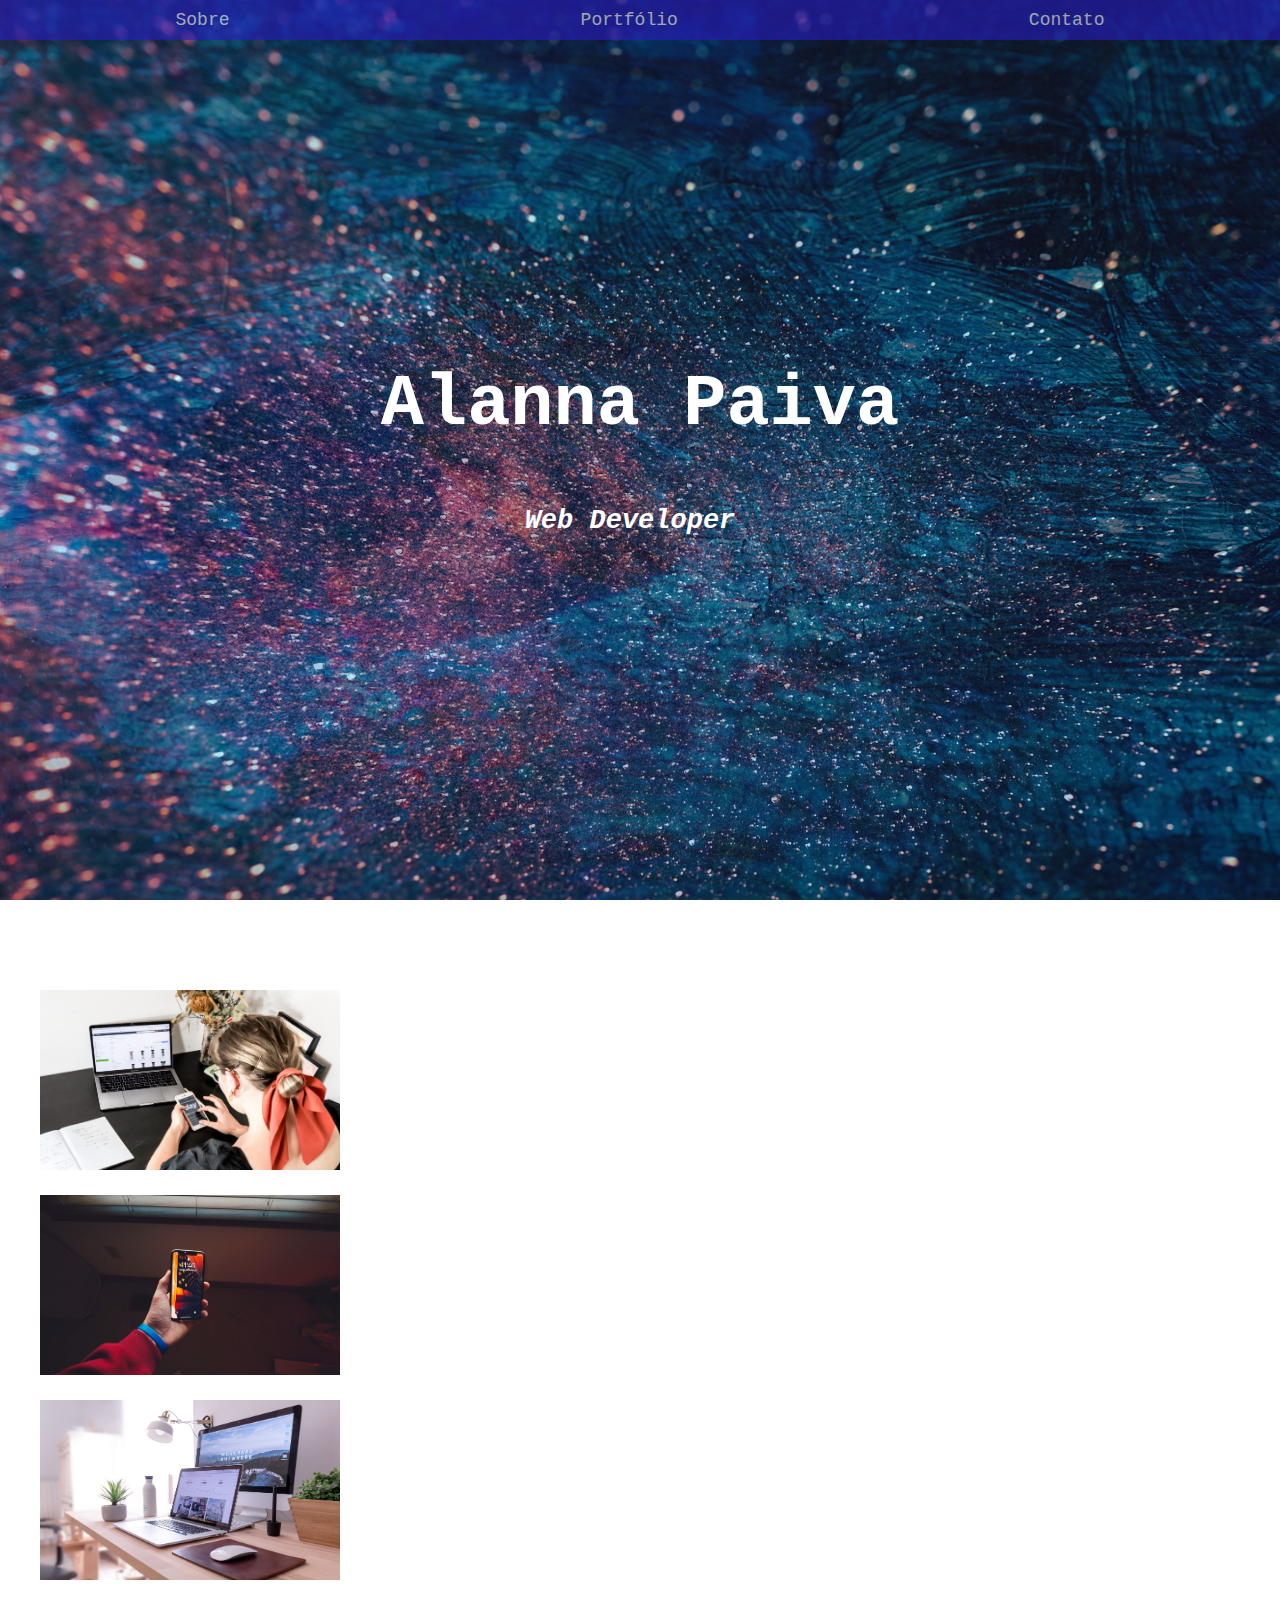
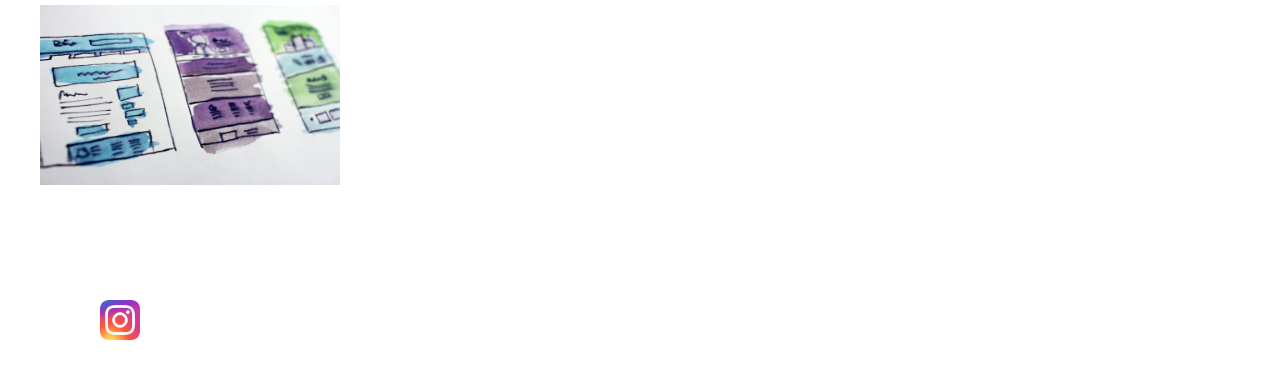
<file: index.html>
<!DOCTYPE html>
<html lang="pt-br">
<head>
  <meta charset="UTF-8">
  <meta name="viewport" content="width=device-width, initial-scale=1.0">
  <title>Alanna Paiva</title>
  <link rel="stylesheet" href="css/styles.css">
</head>

    <body>
      <header>
        <nav class="menu">
          <ul>
            <li><a href="#">Sobre</a></li>
            <li><a href="#portfolio">Portfólio</a></li>
            <li><a href="#contato">Contato</a></li>
          </ul>
        </nav>
        <div>
          <h1 class="site-title">Alanna Paiva</h1>
          <h2 class="site-subtitle">Web Developer</h2>
        </div>
      </header>
      <section id="portfolio">
        <h2>Portfólio</h2>
        <figure>
          <img class="img-portfolio" src="./img/ecommerce-creditos-s-o-c-i-a-l-c-u-t-unsplash.jpg" alt="eCommerce">
          <figcaption>eCommerce</figcaption>
        </figure>
        <figure>
          <img class="img-portfolio" src="./img/mobile-creditos-nate-grant-unsplash.jpg" alt=">Mobile">
          <figcaption>Mobile</figcaption>
        </figure>
        <figure>
          <img class="img-portfolio" src="./img/webdesign-creditos-domenico-loia-unsplash.jpg" alt="Web design">
          <figcaption>Web design</figcaption>
        </figure>
        <figure>
          <img class="img-portfolio" src="./img/projpessoais-creditos-hal-gatewood-unsplash.jpg" alt="Projetos pessoais">
          <figcaption>Projetos pessoais</figcaption>
        </figure>
      </section>

      <section id="contato">
        <div> 
            <h2>Contato</h2>
              <img src="img/instagram-logo.png"  class = "logo">
              <p><a href = "https://www.instagram.com/" target = "_blank">Instagram</a></p>
          </div>
      </section>
    </body>
</html>
 <!-- <li><a href="page2.html" target="_self">Sobre</a></li>  -->
</file>
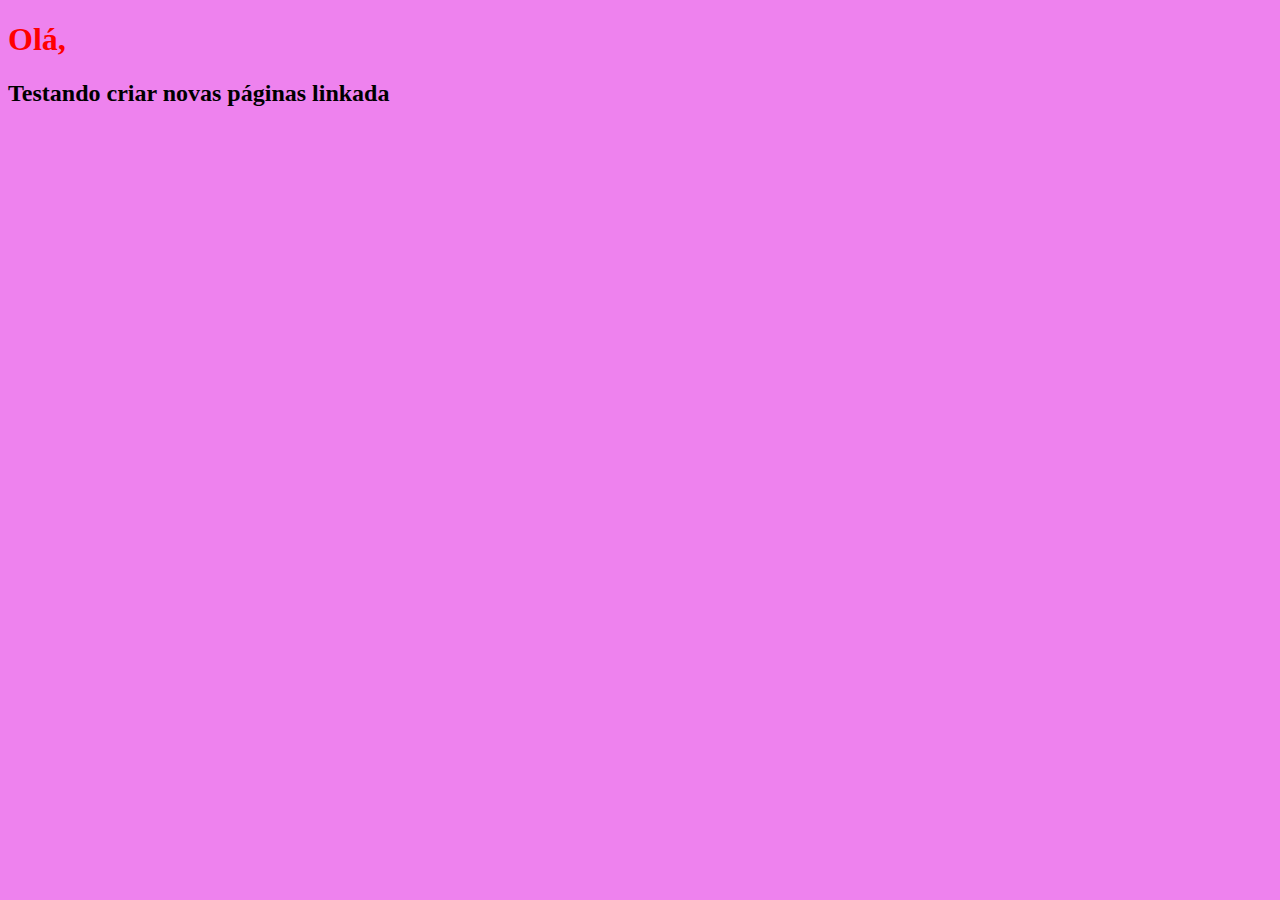
<file: page2.html>
<!DOCTYPE html>
<html lang="pt-br">
<head>
    <meta charset="UTF-8">
    <meta name="viewport" content="width=device-width, initial-scale=1.0">
    <title>Sobre</title>
    <link href="css/styles_page2.css" rel="stylesheet">
</head> 
    <body>
        <header>
            <nav>
                <h1>Olá,</h1>
                <h2> Testando criar novas páginas linkada</h2>
            </nav>
        </header>
    
    </body>
</html>
</file>
<file: css/styles.css>
*{
  margin: 0;
  padding: 0;
  box-sizing: border-box;
}

body{
  background-image : url('../img/fundo2.jpg');
  background-size: auto 100vh;

  font-family: monospace;
  background-repeat: no-repeat;
  background-attachment: fixed;
  background-size: cover;
  font-size: 12px;
}

/* Se a tela tver pelo menos 400px, vai carregar estes estilos*/
@media (min-width: 400px) {
  body {
    font-size: 14px;
  }
}

/* breakpoint*/
@media (min-width: 600px){
  body{
    font-size: 18px;
  }
}

header{
  height: 100vh;
  display:flex;
  justify-content: center;
  align-items: center;
}

.menu{
  background-color: rgb(40, 29, 194);
  opacity: 0.6;
  position: fixed;
  width: 100vw;
  top: 0;
}
.menu ul{
  display: flex;
  justify-content: space-around;
}
.menu li{
   list-style: none;
}

.menu a{
  padding: 10px 20px;
  display: block;
}

a{
  color: white;
  text-decoration: none;
}
a:hover{
  text-decoration: underline;
}

.site-subtitle, 
.site-title{
  color:white;
  text-align: center;

}

.site-title{
  font-size: 4em;
}

.site-subtitle{
  font-style: italic;
}

.img-portfolio{
  height: 180px;
  width: 300px;
  color:white;
}

figcaption{
  color: white;
}

h2{
  color: white;
  margin-top: 60px;
  margin-right: 100px;
  margin-left: 80px;
 
}
h3{
  color: white;
  margin-top: 20px;
  margin-right: 50px; 
  margin-left: 70px;
}

figure{
  margin-right: 40px;
  margin-left: 40px;
}

section p a {
  color: white;
  margin-right: 100px;
  margin-left: 80px; 
}

.logo{
  width: 40px;
  margin-right: 100px;
  margin-left: 100px;
}
/*
body {
    background-image:url('../img/gif1.gif');
    background-size:  100vh;
    height: 100vh;
    
  }
  
  .menu ul{
    display: flex;
    justify-content: space-around;
  }
  .menu li{
     list-style: none;
  }
  
  a{
    text-decoration: none;
    color: white;
    font-family: 'Segoe UI', cursive;
    background-color: #BA55D3;
    opacity: 0.6;
    padding: 10px;
    border-radius: 10px;
  }
  
  a:hover{
      text-decoration: underline;
      background-color: rgba(23, 181, 243, 0.7);
  }
  
   
  .site-title{
    color: whitesmoke;
    text-align: center;
    margin-top: 70px;
    margin-left: 50px;
    margin-right: 50px;
    font-family: verdana;
  }
  
  .site-subtitle{
    color: whitesmoke;
    text-align: center;
    margin-top: 30px;
    font-family: verdana;
    font-size: medium;
  }
*/
</file>
<file: css/styles_page2.css>
body {
    background-color: violet;
    
  }

  h1{
      font-family: cursive;
      color: red;
  }
</file>
